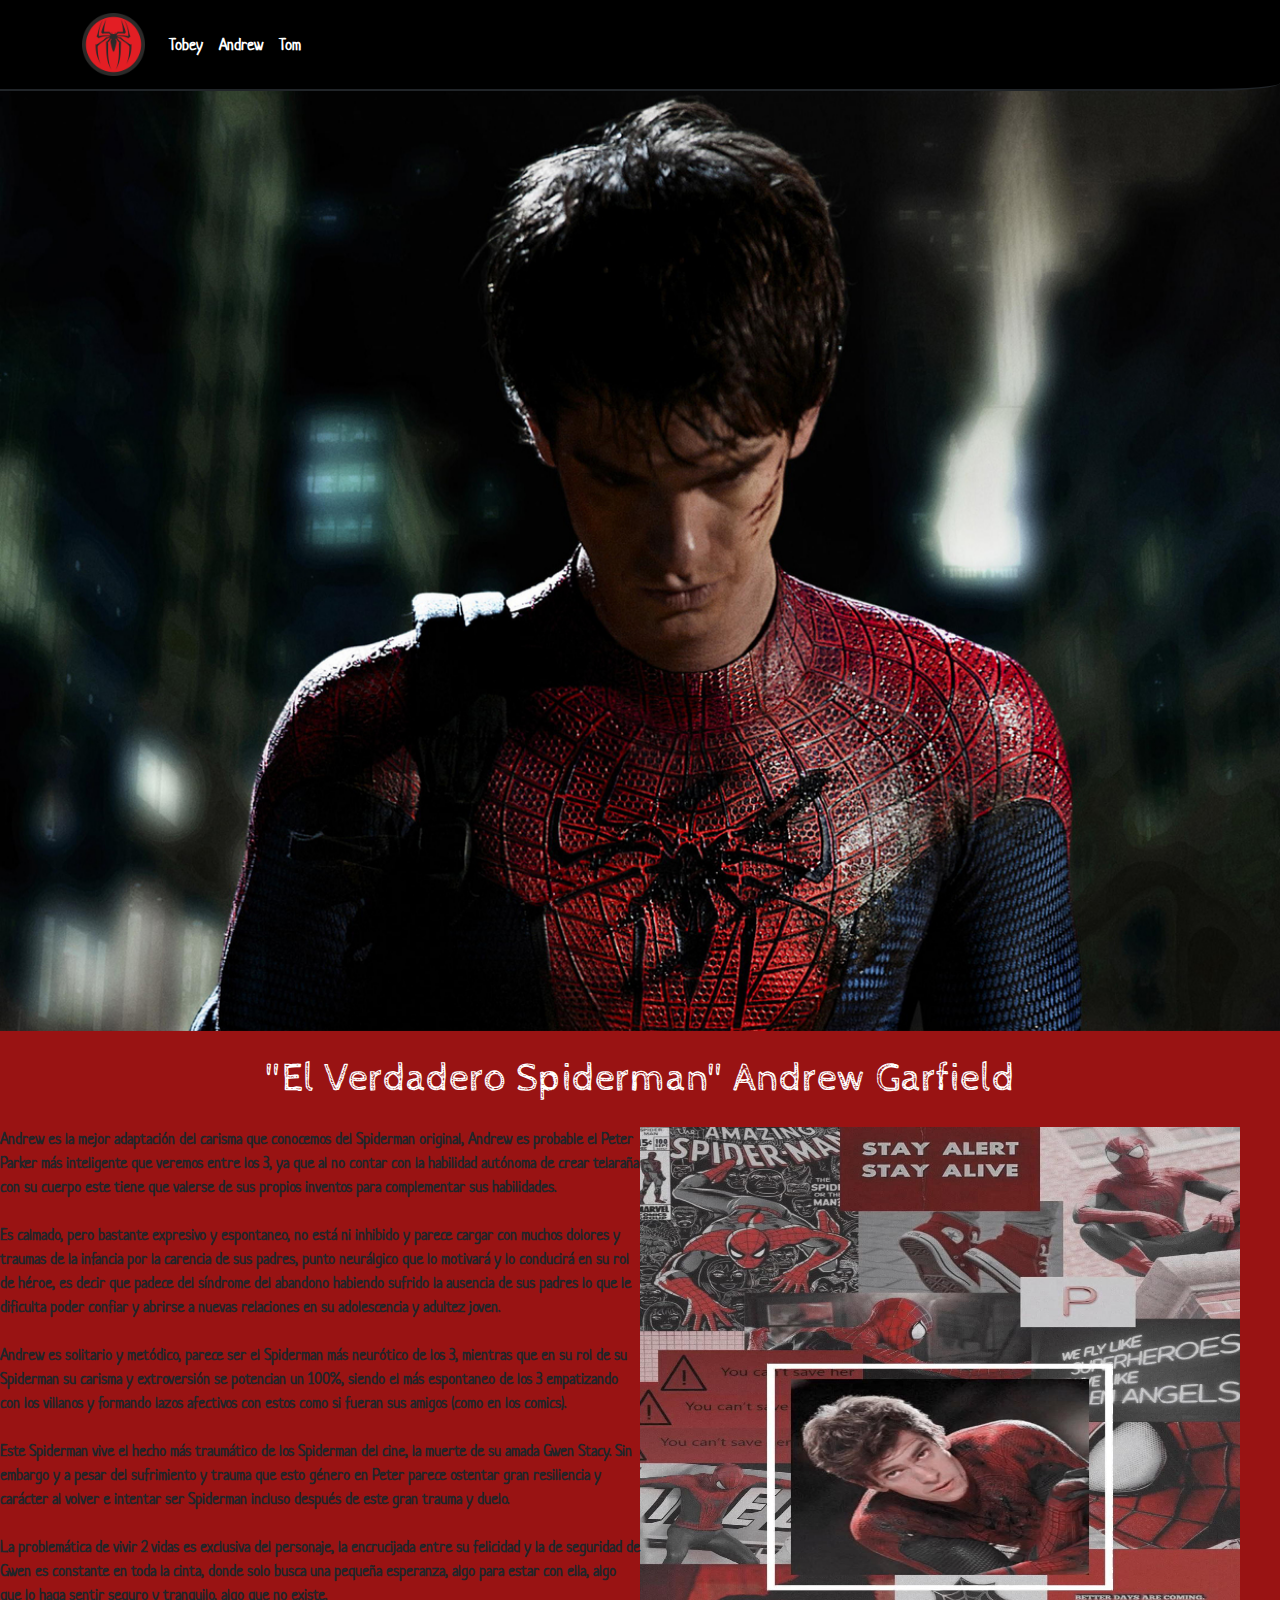
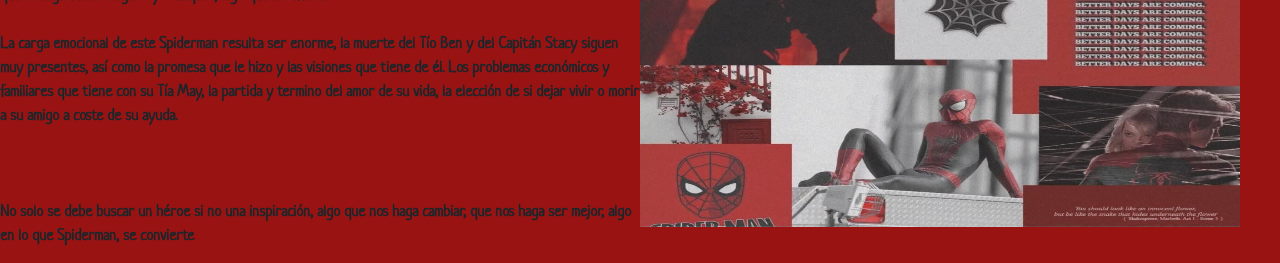
<file: AndrewGarfield.html>
<!DOCTYPE html>
<html lang="en">
<head>
    <meta charset="UTF-8">
    <meta http-equiv="X-UA-Compatible" content="IE=edge">
    <meta name="viewport" content="width=device-width, initial-scale=1.0">
    <title>Andrew Garfield Spider-Adictos</title>
    <link rel="stylesheet" href="./bootstrap.min.css">

    <link rel="icon" href="img/spider-man-logo-0C9E5DCA9D-seeklogo.com.png">
</head>
<body>
 
  

    <nav class="navbar navbar-expand-lg navbar-dark bg-black fixed-top">
        <div class="container">
          <a class="navbar-brand" href="index.html">
          <img src="./img/spider-man-logo-0C9E5DCA9D-seeklogo.com.png"  width="63px" alt="">


          </a>
          <button class="navbar-toggler" type="button" data-bs-toggle="collapse" data-bs-target="#navbarNav" aria-controls="navbarNav" aria-expanded="false" aria-label="Toggle navigation">
            <span class="navbar-toggler-icon"></span>
          </button>
          <div class="collapse navbar-collapse" id="navbarNav">
            <ul class="navbar-nav">
              <li class="nav-item">
                <a class="nav-link active" aria-current="page" href="TobeyMaguire.html">Tobey </a>
              </li>
              <li class="nav-item">
                <a class="nav-link" href="AndrewGarfield.html">Andrew</a>
              </li>
              <li class="nav-item">
                <a class="nav-link" href="TomHolland.html">Tom </a>
              </li>
              <li class="nav-item">
                <a class="nav-link"></a>
              </li>
            </ul>
          </div>
        </div>
      </nav>

      



      <div id="carouselExampleSlidesOnly" class="carousel slide" data-bs-ride="carousel">
        <div class="carousel-inner mt-5">
          <div class="carousel-item active">
            <img src="./img/andrew.jpg" class="d-block w-100" alt="...">
          </div>
          <div class="carousel-item">
            <img src="./img/457876.jpg" class="d-block w-100" alt="...">
          </div>
          <div class="carousel-item">
            <img src="./img/273347.jpg" class="d-block w-100" alt="...">
          </div>
        </div>
      </div>

   
      <br>
        <div class="row">
          <div class="col-md-12 text-center text-white">
            <h1>"El Verdadero Spiderman" Andrew Garfield</h1>
          </div>
        </div> 


        <div class="spiderandrew">
          <p> 
          <img src="./img/andrewcollage.jpg" alt="">
         </p> 
         <p> 
          Andrew es la mejor adaptación del carisma que conocemos del Spiderman original, Andrew es probable el Peter Parker más inteligente que veremos entre los 3, ya que al no contar con la habilidad autónoma de crear telaraña con su cuerpo este tiene que valerse de sus propios inventos para complementar sus habilidades.
<br>
<br>
Es calmado, pero bastante expresivo y espontaneo, no está ni inhibido y parece cargar con muchos dolores y traumas de la infancia por la carencia de sus padres, punto neurálgico que lo motivará y lo conducirá en su rol de héroe, es decir que padece del síndrome del abandono habiendo sufrido la ausencia de sus padres lo que le dificulta poder confiar y abrirse a nuevas relaciones en su adolescencia y adultez joven.
<br>
<br>

Andrew es solitario y metódico, parece ser el Spiderman más neurótico de los 3, mientras que en su rol de su Spiderman su carisma y extroversión se potencian un 100%, siendo el más espontaneo de los 3 empatizando con los villanos y formando lazos afectivos con estos como si fueran sus amigos (como en los comics).
<br>
<br>
Este Spiderman vive el hecho más traumático de los Spiderman del cine, la muerte de su amada Gwen Stacy. Sin embargo y a pesar del sufrimiento y trauma que esto género en Peter parece ostentar gran resiliencia y carácter al volver e intentar ser Spiderman incluso después de este gran trauma y duelo.
<br>
<br>

La problemática de vivir 2 vidas es exclusiva del personaje, la encrucijada entre su felicidad y la de seguridad de Gwen es constante en toda la cinta, donde solo busca una pequeña esperanza, algo para estar con ella, algo que lo haga sentir seguro y tranquilo, algo que no existe. 
<br>
<br>
La carga emocional de este Spiderman resulta ser enorme, la muerte del Tío Ben y del Capitán Stacy siguen muy presentes, así como la promesa que le hizo y las visiones que tiene de él. Los problemas económicos y familiares que tiene con su Tía May, la partida y termino del amor de su vida, la elección de si dejar vivir o morir a su amigo a coste de su ayuda.
<br>
<br>
<br>
<br>
No solo se debe buscar un héroe si no una inspiración, algo que nos haga cambiar, que nos haga ser mejor, algo en lo que Spiderman, se convierte 




      

      
      


    

      



         </p>

        



<link rel="stylesheet" type="text/css" href="css/estilos.css">
<script src="https://cdn.jsdelivr.net/npm/bootstrap@5.2.1/dist/js/bootstrap.bundle.min.js" integrity="sha384-u1OknCvxWvY5kfmNBILK2hRnQC3Pr17a+RTT6rIHI7NnikvbZlHgTPOOmMi466C8" crossorigin="anonymous"></script>

</body>
</html>
</file>
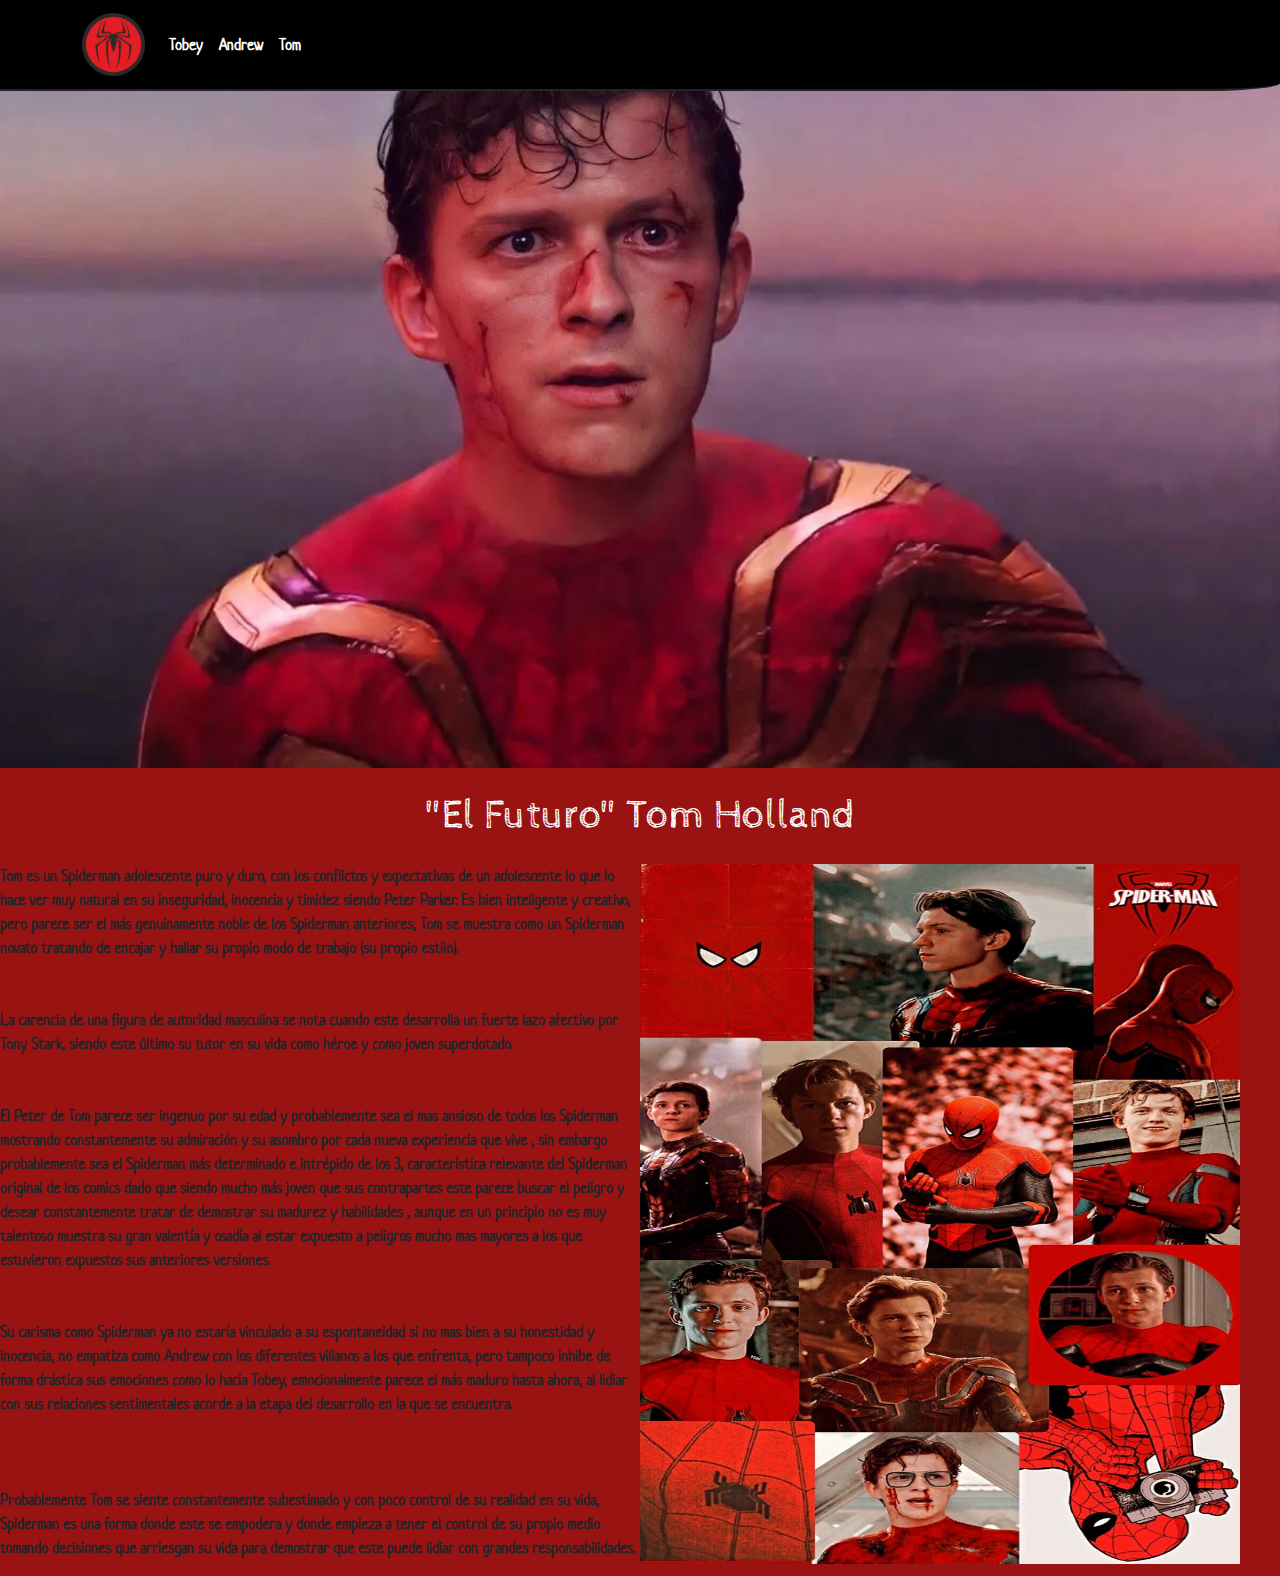
<file: TomHolland.html>
<!DOCTYPE html>
<html lang="en">
<head>
    <meta charset="UTF-8">
    <meta http-equiv="X-UA-Compatible" content="IE=edge">
    <meta name="viewport" content="width=device-width, initial-scale=1.0">
    <title>Tom Holland Spider-Adictos</title>
    <link rel="stylesheet" href="./bootstrap.min.css">

    <link rel="icon" href="img/spider-man-logo-0C9E5DCA9D-seeklogo.com.png">
</head>
<body>
 
  

    <nav class="navbar navbar-expand-lg navbar-dark bg-black fixed-top">
        <div class="container">
          <a class="navbar-brand" href="index.html">
          <img src="./img/spider-man-logo-0C9E5DCA9D-seeklogo.com.png"  width="63px" alt="">
          </a>
          <button class="navbar-toggler" type="button" data-bs-toggle="collapse" data-bs-target="#navbarNav" aria-controls="navbarNav" aria-expanded="false" aria-label="Toggle navigation">
            <span class="navbar-toggler-icon"></span>
          </button>
          <div class="collapse navbar-collapse" id="navbarNav">
            <ul class="navbar-nav">
              <li class="nav-item">
                <a class="nav-link active" aria-current="page" href="TobeyMaguire.html">Tobey </a>
              </li>
              <li class="nav-item">
                <a class="nav-link" href="AndrewGarfield.html">Andrew</a>
              </li>
              <li class="nav-item">
                <a class="nav-link" href="TomHolland.html">Tom </a>
              </li>
              <li class="nav-item">
                <a class="nav-link"></a>
              </li>
            </ul>
          </div>
        </div>
      </nav>

      



      <div id="carouselExampleSlidesOnly" class="carousel slide" data-bs-ride="carousel">
        <div class="carousel-inner mt-5">
          <div class="carousel-item active">
            <img src="./img/tom-holland-como-spider-man-ucm-2609269.webp" class="d-block w-100" alt="...">
          </div>
          <div class="carousel-item">
            <img src="./img/91646-spiderman-far-from-home-movies-2019-movies-hd-4k-artist-artwork-digital-art-deviantart-superheroes-tom-holland.jpg" class="d-block w-100" alt="...">
          </div>
          <div class="carousel-item">
            <img src="./img/spiderlove_2pbw.h720.webp" class="d-block w-100" alt="...">
          </div>
        </div>
      </div>

   
      <br>
        <div class="row">
          <div class="col-md-12 text-center text-white">
            <h1>"El Futuro" Tom Holland</h1>
          </div>
        </div> 


        <div class="spidertom">
          <p> 
          <img src="./img/tomcollage.jpg" alt="">
         </p> 
         <p> 
          Tom es un Spiderman adolescente puro y duro, con los conflictos y expectativas de un adolescente lo que lo hace ver muy natural en su inseguridad, inocencia y timidez siendo Peter Parker. Es bien inteligente y creativo, pero parece ser el más genuinamente noble de los Spiderman anteriores, Tom se muestra como un Spiderman novato tratando de encajar y hallar su propio modo de trabajo (su propio estilo).
<br>
<br>
<br>
La carencia de una figura de autoridad masculina se nota cuando este desarrolla un fuerte lazo afectivo por Tony Stark, siendo este último su tutor en su vida como héroe y como joven superdotado.
<br>
<br>
<br>
El Peter de Tom parece ser ingenuo por su edad y probablemente sea el mas ansioso de todos los Spiderman mostrando constantemente su admiración y su asombro por cada nueva experiencia que vive , sin embargo probablemente sea el Spiderman más determinado e intrépido de los 3, característica relevante del Spiderman original de los comics dado que siendo mucho más joven que sus contrapartes este parece buscar el peligro y desear constantemente tratar de demostrar su madurez y habilidades , aunque en un principio no es muy talentoso muestra su gran valentía y osadía al estar expuesto a peligros mucho mas mayores a los que estuvieron expuestos sus anteriores versiones.
<br>
<br>
<br>
Su carisma como Spiderman ya no estaría vinculado a su espontaneidad si no mas bien a su honestidad y inocencia, no empatiza como Andrew con los diferentes villanos a los que enfrenta, pero tampoco inhibe de forma drástica sus emociones como lo hacia Tobey, emocionalmente parece el más maduro hasta ahora, al lidiar con sus relaciones sentimentales acorde a la etapa del desarrollo en la que se encuentra.
<br>
<br>
<br>
<br>
Probablemente Tom se siente constantemente subestimado y con poco control de su realidad en su vida, Spiderman es una forma donde este se empodera y donde empieza a tener el control de su propio medio tomando decisiones que arriesgan su vida para demostrar que este puede lidiar con grandes responsabilidades.


      


    

      




       
         </p>


<link rel="stylesheet" type="text/css" href="css/estilos.css">
<script src="https://cdn.jsdelivr.net/npm/bootstrap@5.2.1/dist/js/bootstrap.bundle.min.js" integrity="sha384-u1OknCvxWvY5kfmNBILK2hRnQC3Pr17a+RTT6rIHI7NnikvbZlHgTPOOmMi466C8" crossorigin="anonymous"></script>

</body>
</html>
</file>
<file: css/estilos.css>
.spidertobey img{

    margin:auto;
    display: block;
    width: 600px;
    height: 700px;
    float: right;
    margin-right: 40px;
    
    
    }



.spiderandrew img{

        margin:auto;
        display: block;
        width: 600px;
        height: 700px;
        float: right;
        margin-right: 40px;
        
        
    }    



    .spidertom img{

        margin:auto;
        display: block;
        width: 600px;
        height: 700px;
        float: right;
        margin-right: 40px;
        
        
    }
</file>
